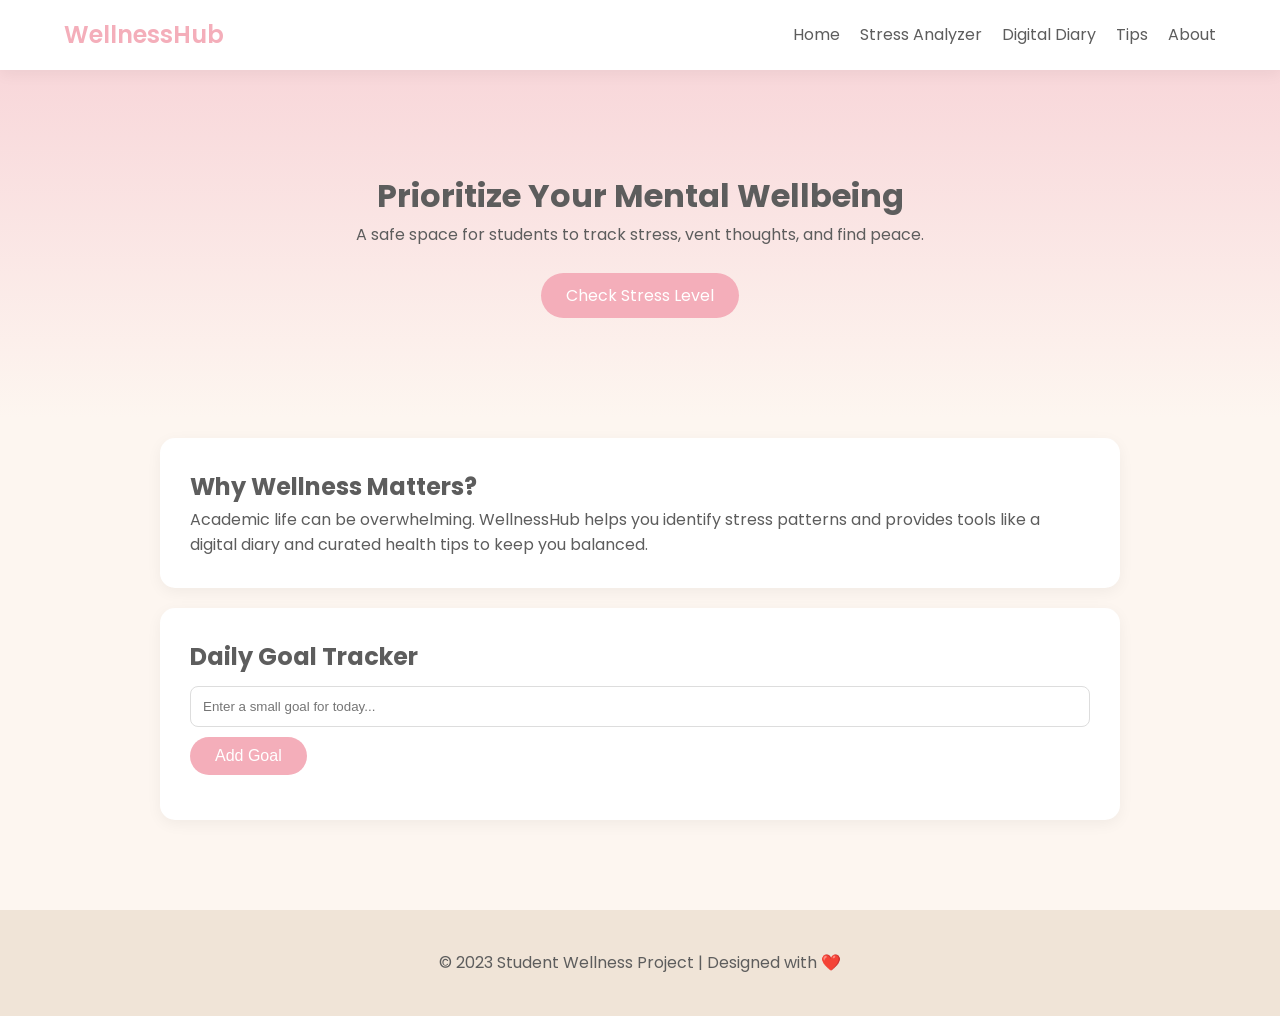
<file: index.html>
<!DOCTYPE html>
<html lang="en">
<head>
    <meta charset="UTF-8">
    <meta name="viewport" content="width=device-width, initial-scale=1.0">
    <title>WellnessHub | Student Stress Management</title>
    <link rel="stylesheet" href="style.css">
</head>
<body>
    <nav>
        <div class="logo">WellnessHub</div>
        <ul class="nav-links">
            <li><a href="index.html">Home</a></li>
            <li><a href="stress.html">Stress Analyzer</a></li>
            <li><a href="diary.html">Digital Diary</a></li>
            <li><a href="tips.html">Tips</a></li>
            <li><a href="about.html">About</a></li>
        </ul>
    </nav>

    <header class="hero">
        <h1>Prioritize Your Mental Wellbeing</h1>
        <p>A safe space for students to track stress, vent thoughts, and find peace.</p>
        <br>
        <a href="stress.html" class="btn">Check Stress Level</a>
    </header>

    <main class="container">
        <section class="card">
            <h2>Why Wellness Matters?</h2>
            <p>Academic life can be overwhelming. WellnessHub helps you identify stress patterns and provides tools like a digital diary and curated health tips to keep you balanced.</p>
        </section>

        <section class="card">
            <h2>Daily Goal Tracker</h2>
            <div id="goal-section">
                <input type="text" id="goalInput" placeholder="Enter a small goal for today...">
                <button class="btn" onclick="addGoal()">Add Goal</button>
                <ul id="goalList" style="list-style: none; margin-top: 15px;"></ul>
            </div>
        </section>
    </main>

    <footer>
        <p>&copy; 2023 Student Wellness Project | Designed with ❤️</p>
    </footer>

    <script src="script.js"></script>
</body>
</html>
</file>
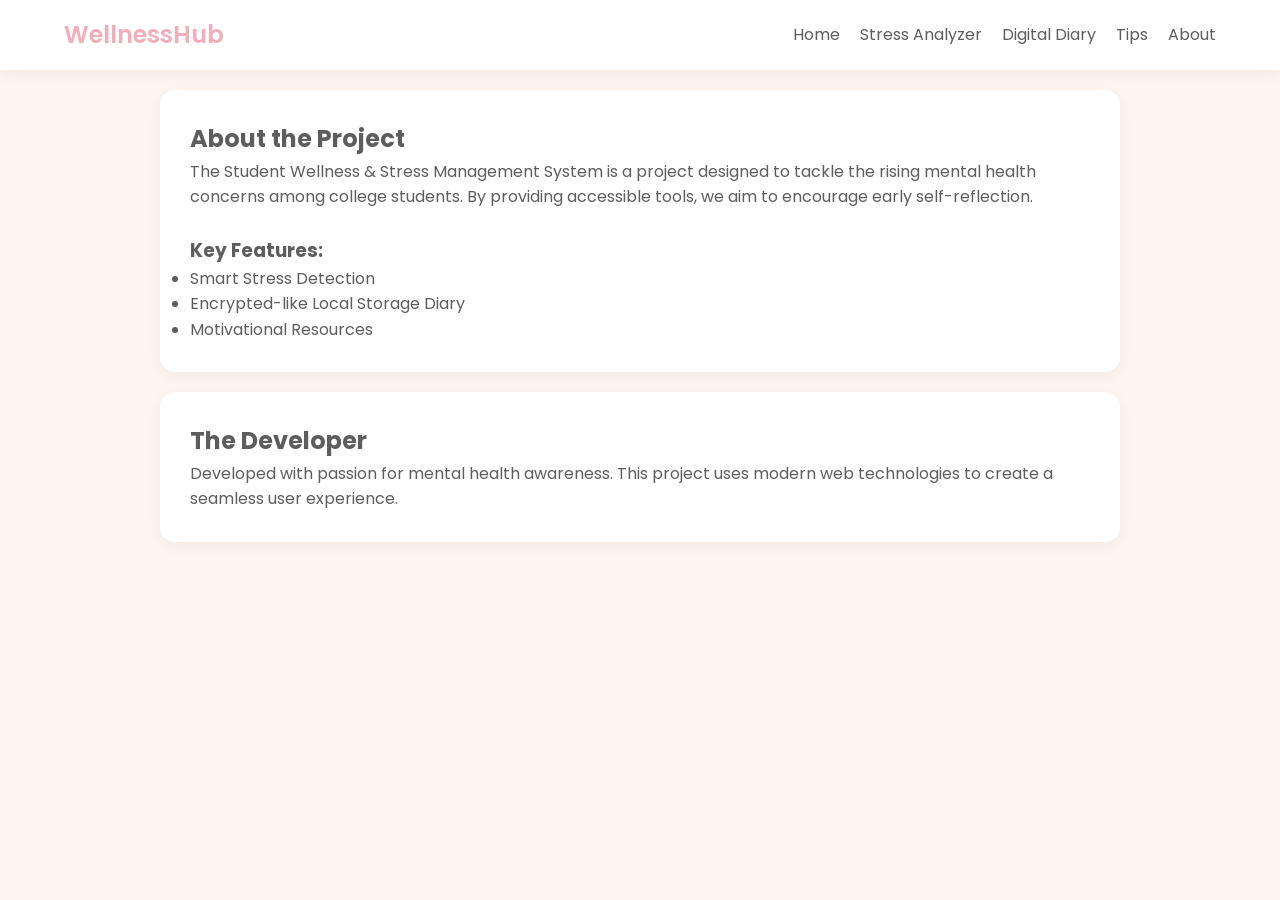
<file: about.html>
<!DOCTYPE html>
<html lang="en">
<head>
    <meta charset="UTF-8">
    <meta name="viewport" content="width=device-width, initial-scale=1.0">
    <title>About Us | WellnessHub</title>
    <link rel="stylesheet" href="style.css">
</head>
<body>
    <nav>
        <div class="logo">WellnessHub</div>
        <ul class="nav-links">
            <li><a href="index.html">Home</a></li>
            <li><a href="stress.html">Stress Analyzer</a></li>
            <li><a href="diary.html">Digital Diary</a></li>
            <li><a href="tips.html">Tips</a></li>
            <li><a href="about.html">About</a></li>
        </ul>
    </nav>

    <div class="container">
        <section class="card">
            <h2>About the Project</h2>
            <p>The Student Wellness & Stress Management System is a project designed to tackle the rising mental health concerns among college students. By providing accessible tools, we aim to encourage early self-reflection.</p>
            <br>
            <h3>Key Features:</h3>
            <ul>
                <li>Smart Stress Detection</li>
                <li>Encrypted-like Local Storage Diary</li>
                <li>Motivational Resources</li>
            </ul>
        </section>

        <section class="card">
            <h2>The Developer</h2>
            <p>Developed with passion for mental health awareness. This project uses modern web technologies to create a seamless user experience.</p>
        </section>
    </div>
</body>
</html>
</file>
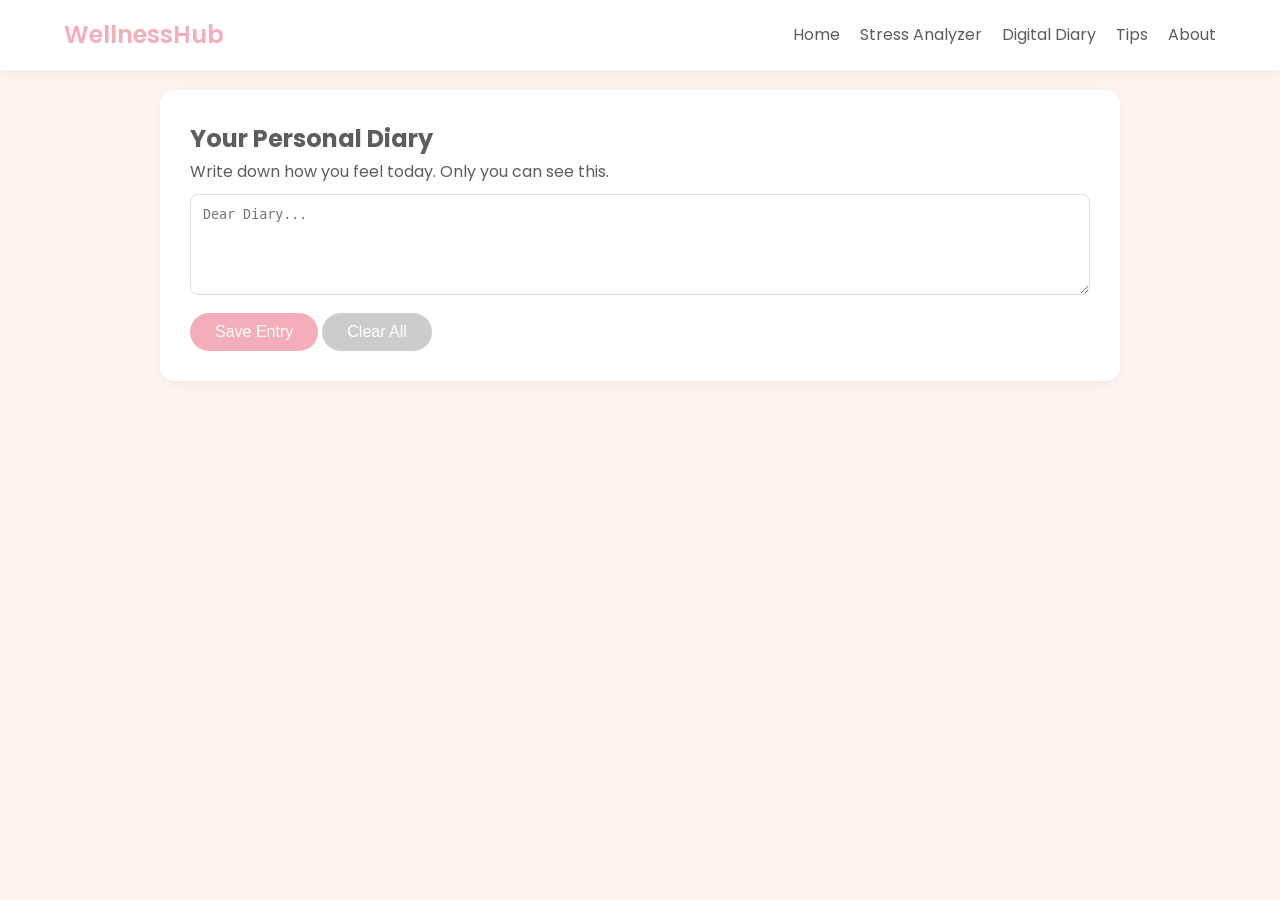
<file: diary.html>
<!DOCTYPE html>
<html lang="en">
<head>
    <meta charset="UTF-8">
    <meta name="viewport" content="width=device-width, initial-scale=1.0">
    <title>Digital Diary | WellnessHub</title>
    <link rel="stylesheet" href="style.css">
</head>
<body>
    <nav>
        <div class="logo">WellnessHub</div>
        <ul class="nav-links">
            <li><a href="index.html">Home</a></li>
            <li><a href="stress.html">Stress Analyzer</a></li>
            <li><a href="diary.html">Digital Diary</a></li>
            <li><a href="tips.html">Tips</a></li>
            <li><a href="about.html">About</a></li>
        </ul>
    </nav>

    <div class="container">
        <section class="card">
            <h2>Your Personal Diary</h2>
            <p>Write down how you feel today. Only you can see this.</p>
            <textarea id="diaryInput" rows="5" placeholder="Dear Diary..."></textarea>
            <button class="btn" onclick="saveDiary()">Save Entry</button>
            <button class="btn" style="background: #ccc;" onclick="clearDiary()">Clear All</button>
        </section>

        <div id="diaryEntries">
            <!-- Entries will appear here -->
        </div>
    </div>

    <script src="script.js"></script>
</body>
</html>
</file>
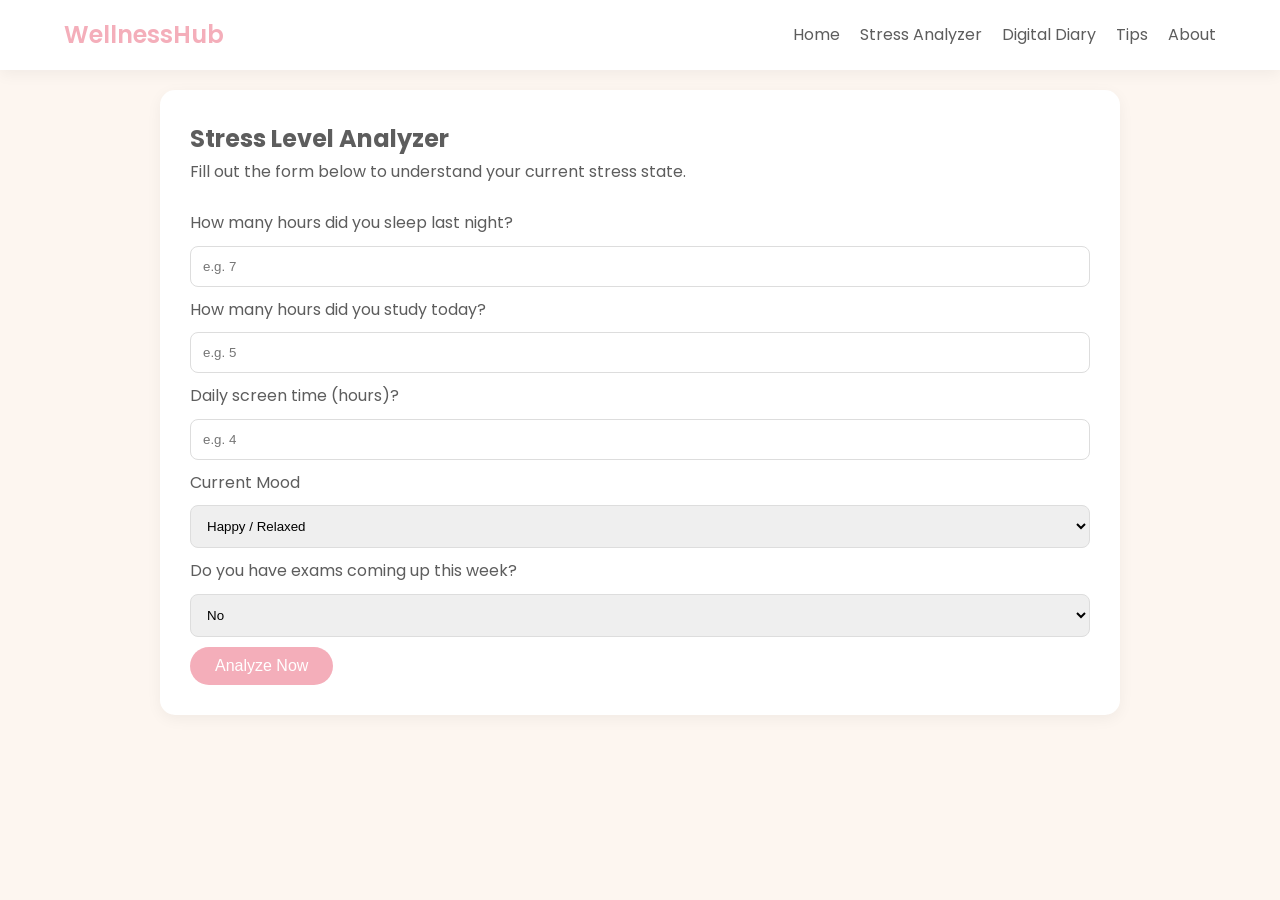
<file: stress.html>
<!DOCTYPE html>
<html lang="en">
<head>
    <meta charset="UTF-8">
    <meta name="viewport" content="width=device-width, initial-scale=1.0">
    <title>Stress Analyzer | WellnessHub</title>
    <link rel="stylesheet" href="style.css">
</head>
<body>
    <nav>
        <div class="logo">WellnessHub</div>
        <ul class="nav-links">
            <li><a href="index.html">Home</a></li>
            <li><a href="stress.html">Stress Analyzer</a></li>
            <li><a href="diary.html">Digital Diary</a></li>
            <li><a href="tips.html">Tips</a></li>
            <li><a href="about.html">About</a></li>
        </ul>
    </nav>

    <div class="container">
        <section class="card">
            <h2>Stress Level Analyzer</h2>
            <p>Fill out the form below to understand your current stress state.</p>
            <br>
            <form id="stressForm">
                <label>How many hours did you sleep last night?</label>
                <input type="number" id="sleep" required placeholder="e.g. 7">

                <label>How many hours did you study today?</label>
                <input type="number" id="study" required placeholder="e.g. 5">

                <label>Daily screen time (hours)?</label>
                <input type="number" id="screen" required placeholder="e.g. 4">

                <label>Current Mood</label>
                <select id="mood">
                    <option value="happy">Happy / Relaxed</option>
                    <option value="neutral">Neutral / Busy</option>
                    <option value="stressed">Anxious / Overwhelmed</option>
                </select>

                <label>Do you have exams coming up this week?</label>
                <select id="exams">
                    <option value="no">No</option>
                    <option value="yes">Yes</option>
                </select>

                <button type="button" class="btn" onclick="calculateStress()">Analyze Now</button>
            </form>

            <div id="result" class="card">
                <h3 id="stressScore"></h3>
                <p id="stressAdvice"></p>
            </div>
        </section>
    </div>

    <script src="script.js"></script>
</body>
</html>
</file>
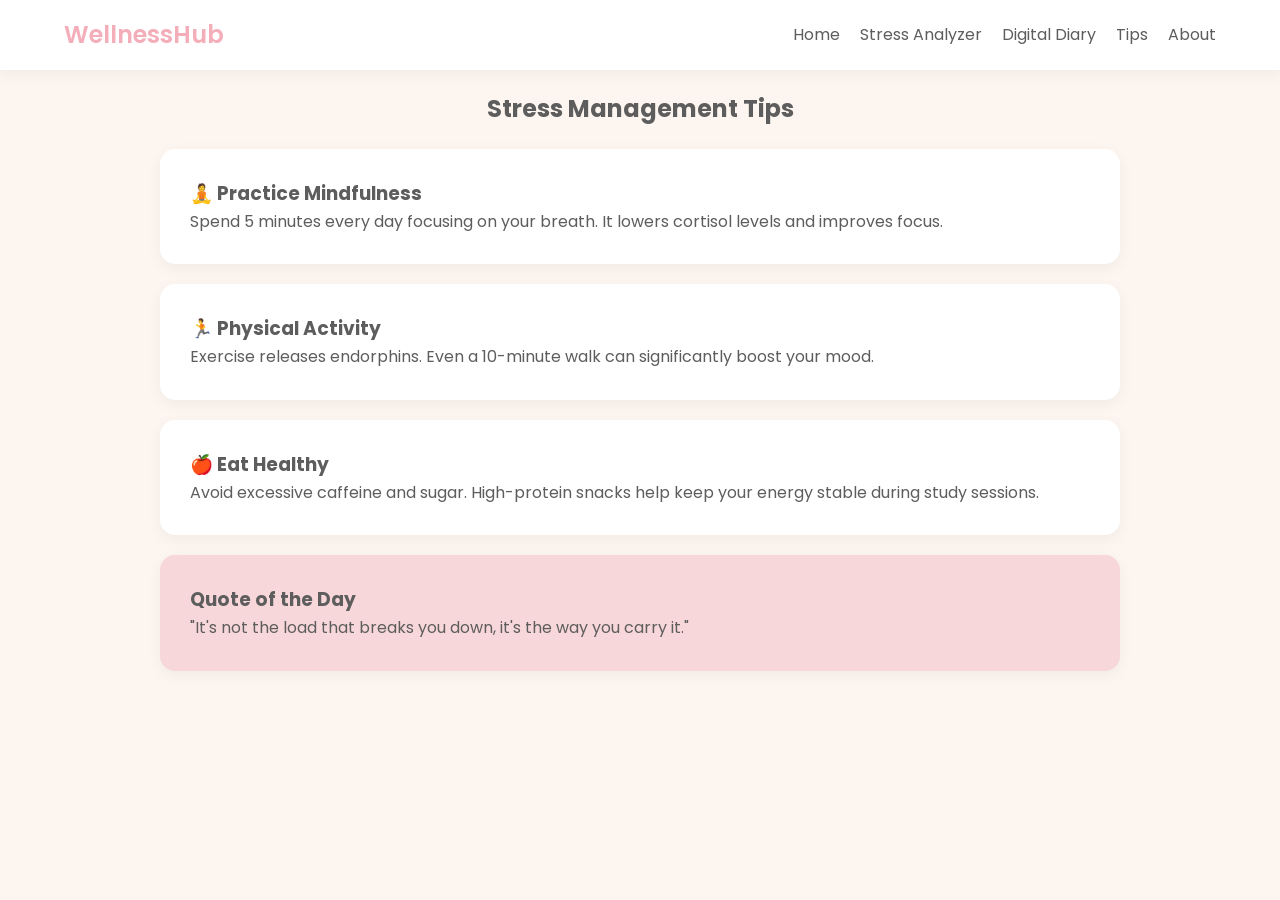
<file: tips.html>
<!DOCTYPE html>
<html lang="en">
<head>
    <meta charset="UTF-8">
    <meta name="viewport" content="width=device-width, initial-scale=1.0">
    <title>Wellness Tips | WellnessHub</title>
    <link rel="stylesheet" href="style.css">
</head>
<body>
    <nav>
        <div class="logo">WellnessHub</div>
        <ul class="nav-links">
            <li><a href="index.html">Home</a></li>
            <li><a href="stress.html">Stress Analyzer</a></li>
            <li><a href="diary.html">Digital Diary</a></li>
            <li><a href="tips.html">Tips</a></li>
            <li><a href="about.html">About</a></li>
        </ul>
    </nav>

    <div class="container">
        <h2 style="text-align: center; margin-bottom: 20px;">Stress Management Tips</h2>
        
        <div class="card">
            <h3>🧘 Practice Mindfulness</h3>
            <p>Spend 5 minutes every day focusing on your breath. It lowers cortisol levels and improves focus.</p>
        </div>

        <div class="card">
            <h3>🏃 Physical Activity</h3>
            <p>Exercise releases endorphins. Even a 10-minute walk can significantly boost your mood.</p>
        </div>

        <div class="card">
            <h3>🍎 Eat Healthy</h3>
            <p>Avoid excessive caffeine and sugar. High-protein snacks help keep your energy stable during study sessions.</p>
        </div>

        <div class="card" style="background-color: var(--primary-pink);">
            <h3>Quote of the Day</h3>
            <p id="quote">"It's not the load that breaks you down, it's the way you carry it."</p>
        </div>
    </div>

    <script src="script.js"></script>
</body>
</html>
</file>
<file: style.css>
/* Google Fonts */
@import url('https://fonts.googleapis.com/css2?family=Poppins:wght@300;400;600&display=swap');

:root {
    --bg-color: #fdf6f0;
    --primary-pink: #f8d7da;
    --secondary-pink: #f4aeba;
    --accent-beige: #f0e4d7;
    --text-dark: #5d5d5d;
    --white: #ffffff;
    --shadow: 0 4px 15px rgba(0, 0, 0, 0.05);
}

* {
    margin: 0;
    padding: 0;
    box-sizing: border-box;
}

body {
    font-family: 'Poppins', sans-serif;
    background-color: var(--bg-color);
    color: var(--text-dark);
    line-height: 1.6;
}

/* Navigation */
nav {
    display: flex;
    justify-content: space-between;
    align-items: center;
    padding: 1rem 5%;
    background-color: var(--white);
    box-shadow: var(--shadow);
    position: sticky;
    top: 0;
    z-index: 1000;
}

.logo {
    font-size: 1.5rem;
    font-weight: 600;
    color: var(--secondary-pink);
}

.nav-links {
    display: flex;
    list-style: none;
}

.nav-links li {
    margin-left: 20px;
}

.nav-links a {
    text-decoration: none;
    color: var(--text-dark);
    font-weight: 400;
    transition: 0.3s;
}

.nav-links a:hover {
    color: var(--secondary-pink);
}

/* Hero Section */
.hero {
    text-align: center;
    padding: 100px 20px;
    background: linear-gradient(to bottom, #f8d7da, #fdf6f0);
}

.container {
    max-width: 1000px;
    margin: 0 auto;
    padding: 20px;
}

/* Cards */
.card {
    background: var(--white);
    padding: 30px;
    border-radius: 15px;
    box-shadow: var(--shadow);
    margin-bottom: 20px;
    transition: transform 0.3s ease;
}

.card:hover {
    transform: translateY(-5px);
}

/* Buttons */
.btn {
    background-color: var(--secondary-pink);
    color: white;
    border: none;
    padding: 10px 25px;
    border-radius: 25px;
    cursor: pointer;
    font-size: 1rem;
    transition: 0.3s;
    text-decoration: none;
    display: inline-block;
}

.btn:hover {
    background-color: #e096a3;
}

/* Form Styles */
input, select, textarea {
    width: 100%;
    padding: 12px;
    margin: 10px 0;
    border: 1px solid #ddd;
    border-radius: 8px;
}

/* Result Box */
#result {
    margin-top: 20px;
    padding: 20px;
    border-radius: 10px;
    display: none;
}

/* Footer */
footer {
    text-align: center;
    padding: 40px;
    background: var(--accent-beige);
    margin-top: 50px;
}

/* Responsive */
@media (max-width: 768px) {
    .nav-links {
        display: none; /* In a real app, you'd add a hamburger menu */
    }
}
</file>
